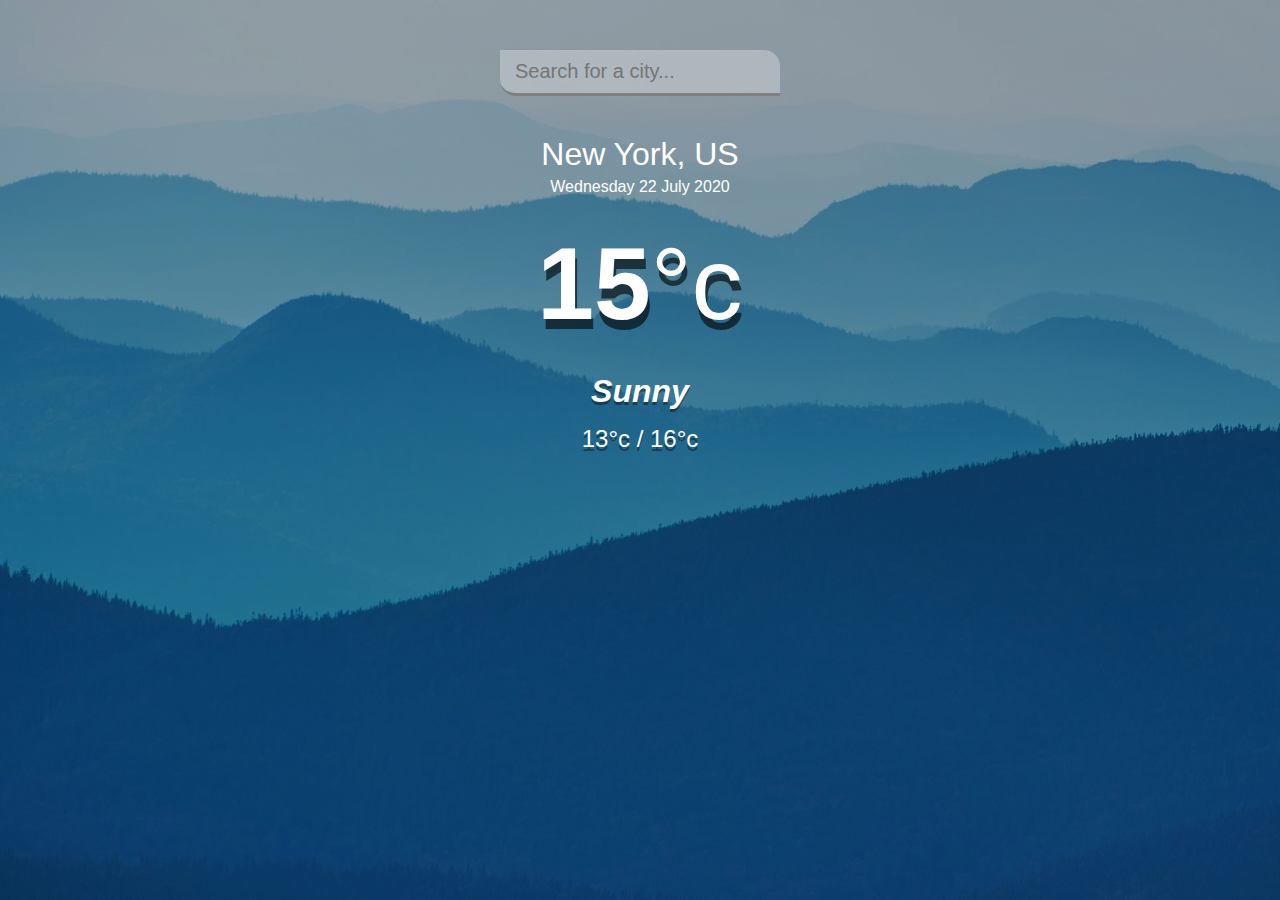
<file: Task-2/index.html>
<!-- 
Bharat Intern Task 2 - Weather App
By - Prajwal Dhage
-->
<!DOCTYPE html>
<html lang="en">
<head>
  <meta charset="UTF-8">
  <meta name="viewport" content="width=device-width, initial-scale=1.0">
  <title>Weather App</title>
  <link rel="stylesheet" href="main.css" />
</head>
<body>
  <div class="app-wrap">
    <header>
      <input type="text" autocomplete="off" class="search-box" placeholder="Search for a city..." />
    </header>
    <main>
      <section class="location">
        <div class="city">New York, US</div>
        <div class="date">Wednesday 22 July 2020</div>
      </section>
      <div class="current">
        <div class="temp">15<span>°c</span></div>
        <div class="weather">Sunny</div>
        <div class="hi-low">13°c / 16°c</div>
      </div>
    </main>
  </div>
  <script src="main.js"></script>
</body>
</html>
</file>
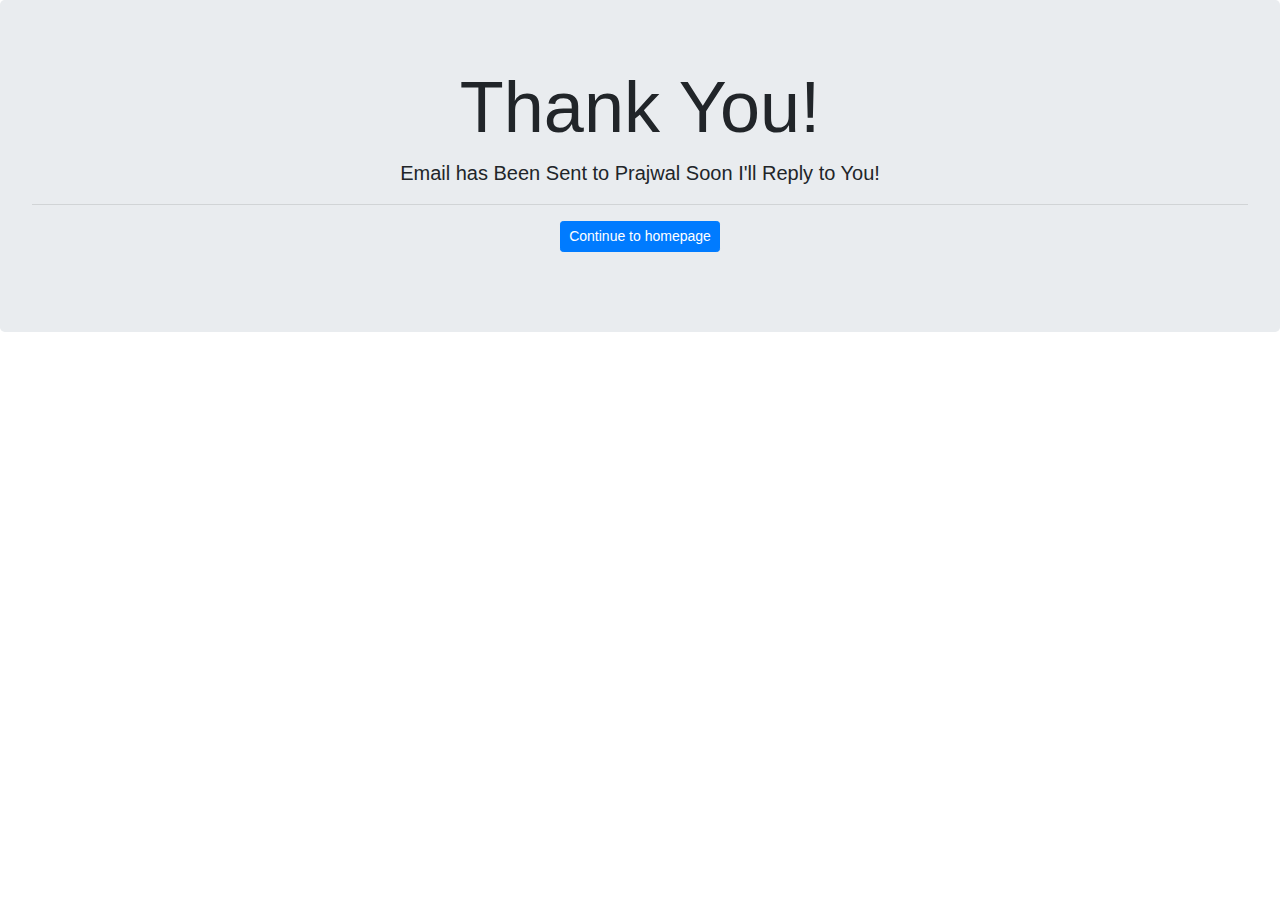
<file: Task-1/thankyou.html>
<html>
<head>
<title>Thank You!</title>
  <meta name="viewport" content="width=device-width, initial-scale=1.0">
	<link rel="stylesheet" href="https://stackpath.bootstrapcdn.com/bootstrap/4.3.1/css/bootstrap.min.css" integrity="sha384-ggOyR0iXCbMQv3Xipma34MD+dH/1fQ784/j6cY/iJTQUOhcWr7x9JvoRxT2MZw1T" crossorigin="anonymous">
</head>
<div class="jumbotron text-center">
  <h1 class="display-3">Thank You!</h1>
  <p class="lead"><strong>Email has Been Sent to Prajwal</strong> Soon I'll Reply to You!</p>
  <hr>
  <p class="lead">
    <a class="btn btn-primary btn-sm" href="index.html" role="button">Continue to homepage</a>
  </p>
</div>
</file>
<file: Task-2/main.css>
* {
  margin: 0;
  padding: 0;
  box-sizing: border-box;
}

body {
  font-family: 'montserrat', sans-serif;
  background-image: url('bg.jpg');
  background-size: cover;
  background-position: top center;
}

.app-wrap {
  display: flex;
  flex-direction: column;
  min-height: 100vh;
  background-image: linear-gradient(to bottom, rgba(0, 0, 0, 0.3), rgba(0, 0, 0, 0.3));
}

header {
  display: flex;
  justify-content: center;
  align-items: center;
  padding: 50px 15px 15px;
}

header input {
  width: 100%;
  max-width: 280px;
  padding: 10px 15px;
  border: none;
  outline: none;
  background-color: rgba(255, 255, 255, 0.3);
  border-radius: 0px 16px 0px 16px;
  border-bottom: 3px solid gray;

  color: #313131;
  font-size: 20px;
  font-weight: 300;
  transition: 0.2s ease-out;
}

header input:focus {
  background-color: rgba(255, 255, 255, 0.6);
}

main {
  flex: 1 1 100%;
  padding: 25px 25px 50px;
  display: flex;
  flex-direction: column;
  align-items: center;
  text-align: center;
}

.location .city {
  color: #fff;
  font-size: 32px;
  font-weight: 500;
  margin-bottom: 5px;
}

.location .date {
  color: #fff;
  font-size: 16px;
}

.current .temp {
  color: #fff;
  font-size: 102px;
  font-weight: 900;
  margin: 30px 0px;
  text-shadow: 2px 10px rgba(0, 0, 0, 0.6);
}

.current .temp span {
  font-weight: 500;
}

.current .weather {
  color: #fff;
  font-size: 32px;
  font-weight: 700;
  font-style: italic;
  margin-bottom: 15px;
  text-shadow: 0px 3px rgba(0, 0, 0, 0.4);
}

.current .hi-low {
  color: #fff;
  font-size: 24px;
  font-weight: 500;
  text-shadow: 0px 4px rgba(0, 0, 0, 0.4);
}
</file>
